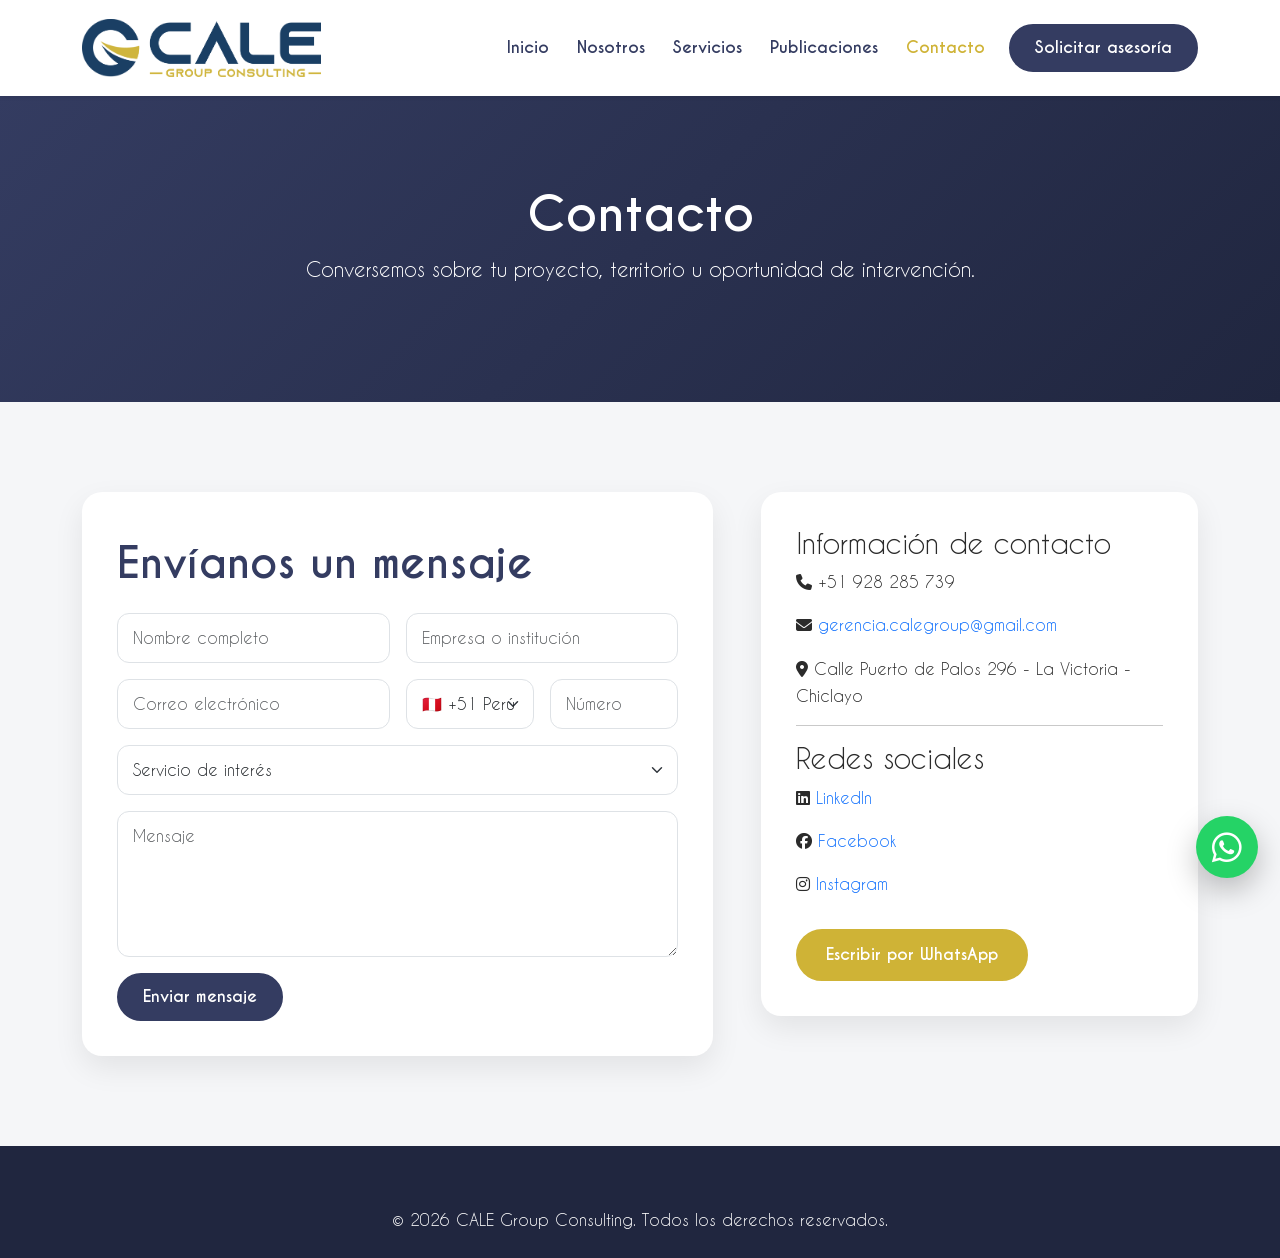
<file: pages/contacto.html>
<!DOCTYPE html>
<html lang="es">
<head>

  <link rel="canonical" href="https://www.calegroupconsulting.com/pages/contacto.html">
  
  <!-- Favicons -->
<link rel="icon" href="../favicon.ico" sizes="any">
<link rel="icon" type="image/png" sizes="48x48" href="../assets/img/logos/isotipo.png">
<link rel="apple-touch-icon" href="../assets/img/logos/isotipo.png">

  <meta charset="UTF-8" />
  <meta name="viewport" content="width=device-width, initial-scale=1.0" />
  <title>Contacto | CALE Group Consulting</title>
  <link rel="icon" href="../assets/img/logos/isotipo.png" type="image/png" />
  <link href="https://cdn.jsdelivr.net/npm/bootstrap@5.3.3/dist/css/bootstrap.min.css" rel="stylesheet">
  <link href="https://cdnjs.cloudflare.com/ajax/libs/font-awesome/6.5.1/css/all.min.css" rel="stylesheet">
  <link rel="stylesheet" href="../css/style.css" />
  <link rel="stylesheet" href="../css/responsive.css" />

  <!-- Google tag (gtag.js) -->
<script async src="https://www.googletagmanager.com/gtag/js?id=G-EJYZKER7H3"></script>
<script>
  window.dataLayer = window.dataLayer || [];
  function gtag(){dataLayer.push(arguments);}
  gtag('js', new Date());

  gtag('config', 'G-EJYZKER7H3');
</script>
</head>



<body>
<header>
  <nav class="navbar navbar-expand-lg navbar-light bg-white fixed-top shadow-sm">
    <div class="container">
      <a class="navbar-brand" href="../index.html"><img src="../assets/img/logos/logo-horizontal.png" class="logo-header" alt="CALE"></a>
      <button class="navbar-toggler" type="button" data-bs-toggle="collapse" data-bs-target="#menuPrincipal"><span class="navbar-toggler-icon"></span></button>
      <div class="collapse navbar-collapse" id="menuPrincipal">
        <ul class="navbar-nav ms-auto align-items-lg-center">
          <li class="nav-item"><a class="nav-link" href="../index.html">Inicio</a></li>
          <li class="nav-item"><a class="nav-link" href="nosotros.html">Nosotros</a></li>
          <li class="nav-item"><a class="nav-link" href="servicios.html">Servicios</a></li>
          <li class="nav-item"><a class="nav-link" href="publicaciones.html">Publicaciones</a></li>
          <li class="nav-item"><a class="nav-link active" href="contacto.html">Contacto</a></li>
          <li class="nav-item ms-lg-3"><a class="btn btn-primary-cale" href="contacto.html">Solicitar asesoría</a></li>
        </ul>
      </div>
    </div>
  </nav>
</header>

<section class="page-header">
  <div class="container">
    <h1>Contacto</h1>
    <p>Conversemos sobre tu proyecto, territorio u oportunidad de intervención.</p>
  </div>
</section>

<section class="section-padding bg-light-cale">
  <div class="container">
    <div class="row g-5">
      <div class="col-lg-7">
        <div class="contact-card">
          <h2 class="section-title">Envíanos un mensaje</h2>

          <form class="contact-form">
            <div class="row g-3">
              <div class="col-md-6">
                <input type="text" class="form-control" placeholder="Nombre completo" required>
              </div>
              <div class="col-md-6">
                <input type="text" class="form-control" placeholder="Empresa o institución">
              </div>
              <div class="col-md-6">
                <input type="email" class="form-control" placeholder="Correo electrónico" required>
              </div>
              <div class="col-md-3">
                <select class="form-select" id="codigoPais" required>
                  <option value="+51" data-length="9">🇵🇪 +51 Perú</option>
                  <option value="+57" data-length="10">🇨🇴 +57 Colombia</option>
                  <option value="+56" data-length="9">🇨🇱 +56 Chile</option>
                  <option value="+54" data-length="10">🇦🇷 +54 Argentina</option>
                  <option value="+52" data-length="10">🇲🇽 +52 México</option>
                  <option value="+1" data-length="10">🇺🇸 +1 Estados Unidos</option>
                  <option value="+34" data-length="9">🇪🇸 +34 España</option>
                </select>
              </div>

              <div class="col-md-3">
                <input 
                  type="tel" 
                  class="form-control" 
                  id="telefonoCliente"
                  placeholder="Número"
                  required>
              </div>
              <div class="col-12">
                <select class="form-select" required>
                  <option value="">Servicio de interés</option>
                  <option>Formulación de proyectos</option>
                  <option>Gestión de proyectos</option>
                  <option>Evaluación de impacto</option>
                  <option>Gestión social</option>
                  <option>Fortalecimiento de capacidades</option>
                  <option>Consultoría empresarial</option>
                </select>
              </div>
              <div class="col-12">
                <textarea class="form-control" rows="5" placeholder="Mensaje" required></textarea>
              </div>
              <div class="col-12">
                <button type="submit" class="btn btn-primary-cale">Enviar mensaje</button>
              </div>
            </div>
          </form>
        </div>
      </div>

      <div class="col-lg-5">
        <div class="contact-card">
          <h3>Información de contacto</h3>
          <p><i class="fa-solid fa-phone"></i> +51 928 285 739</p>
          <p>
          <i class="fa-solid fa-envelope"></i>
          <a href="mailto:gerencia.calegroup@gmail.com" class="contact-link">
            gerencia.calegroup@gmail.com
          </a>
        </p>

        <p>
          <i class="fa-solid fa-location-dot"></i>
          Calle Puerto de Palos 296 - La Victoria - Chiclayo
        </p>

        <hr>

        <h3>Redes sociales</h3>

        <p>
          <i class="fa-brands fa-linkedin"></i>
          <a href="https://www.linkedin.com/in/cale-group-consulting-487327414"
            target="_blank"
            class="contact-link">
            LinkedIn
          </a>
        </p>

        <p>
          <i class="fa-brands fa-facebook"></i>
          <a href="#"
            target="_blank"
            class="contact-link">
            Facebook
          </a>
        </p>

        <p>
          <i class="fa-brands fa-instagram"></i>
          <a href="#"
            target="_blank"
            class="contact-link">
            Instagram
          </a>
        </p>

          <a href="https://wa.me/51928285739?text=Hola,%20deseo%20obtener%20información%20sobre%20los%20servicios%20de%20CALE%20Group%20Consulting." target="_blank" class="btn btn-gold-cale mt-3">
            Escribir por WhatsApp
          </a>
        </div>
      </div>
    </div>
  </div>
</section>

<footer class="footer-cale">
  <div class="container">
    <p class="copyright">© 2026 CALE Group Consulting. Todos los derechos reservados.</p>
  </div>
</footer>

<a href="https://wa.me/51928285739?text=Hola,%20deseo%20obtener%20información%20sobre%20los%20servicios%20de%20CALE%20Group%20Consulting." target="_blank" class="whatsapp-btn"><i class="fa-brands fa-whatsapp"></i></a>
<script src="https://cdn.jsdelivr.net/npm/bootstrap@5.3.3/dist/js/bootstrap.bundle.min.js"></script>
<script src="../js/main.js"></script>
</body>
</html>
</file>
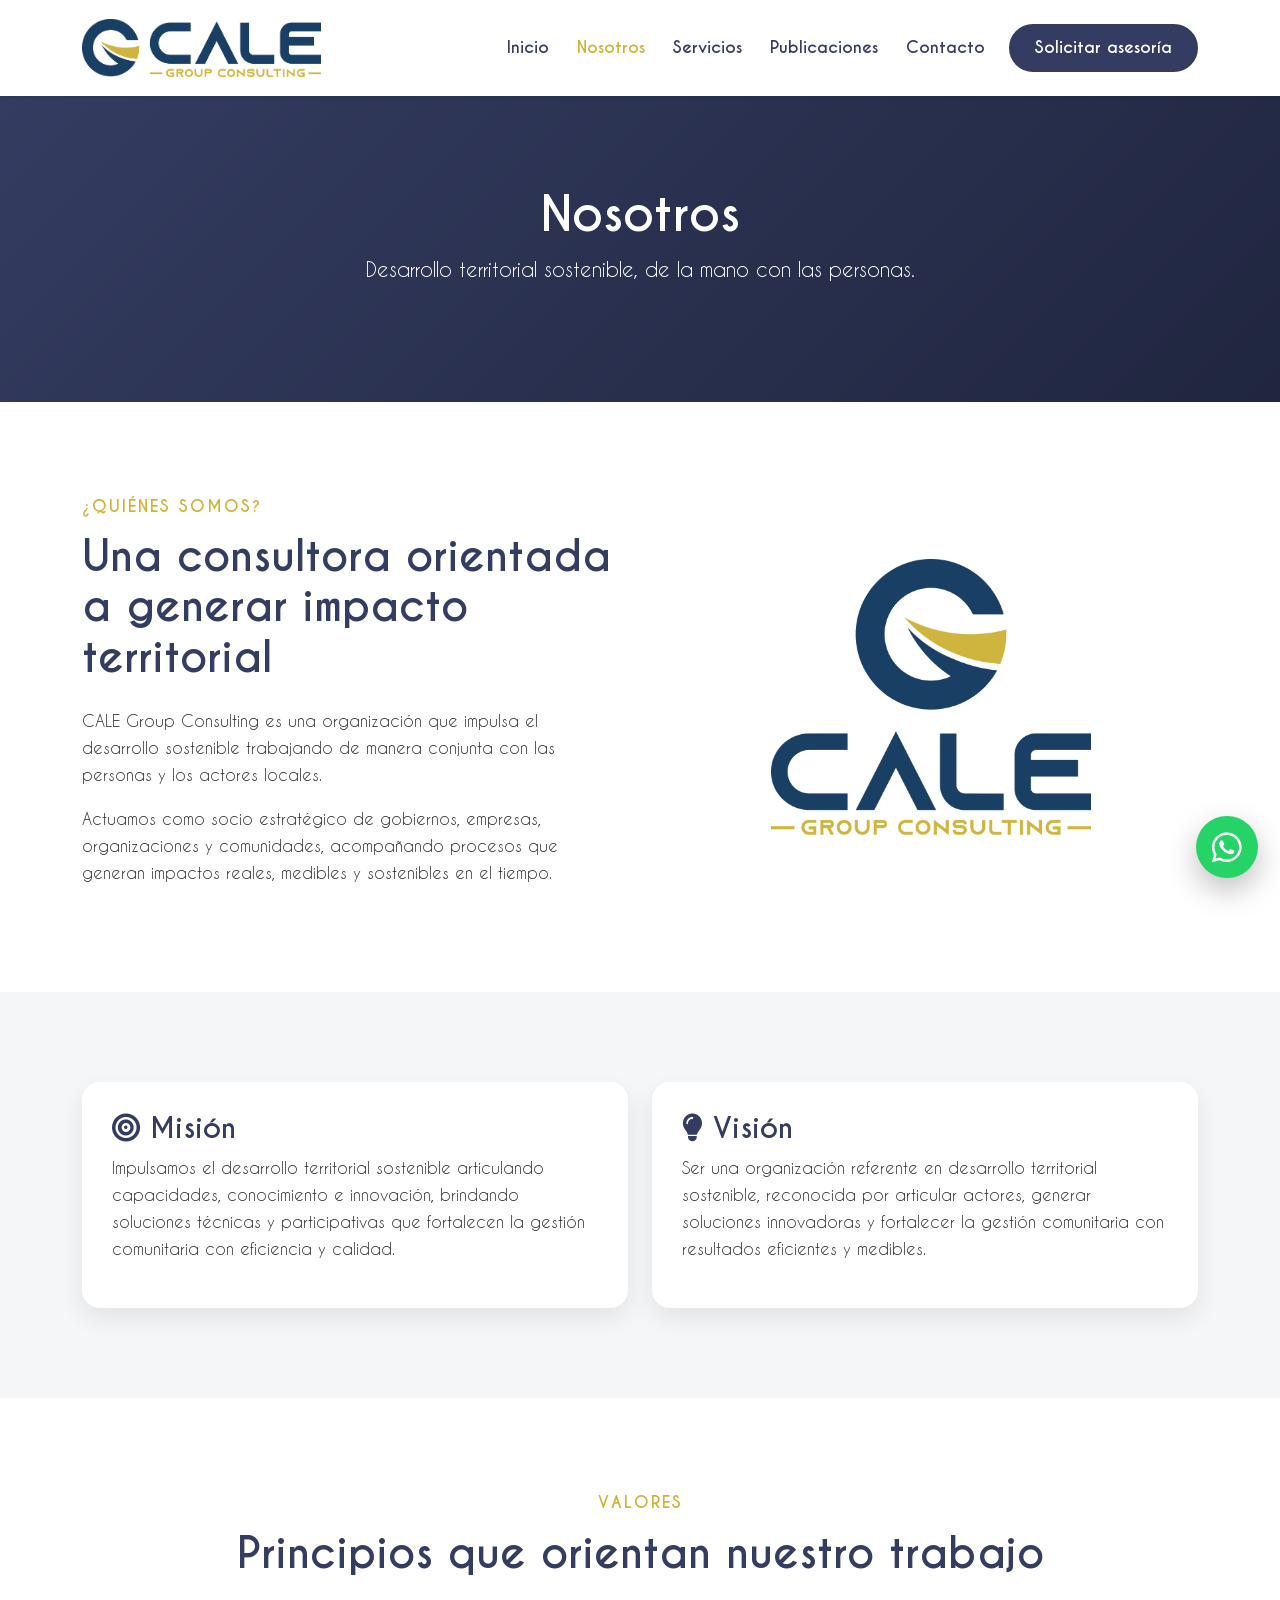
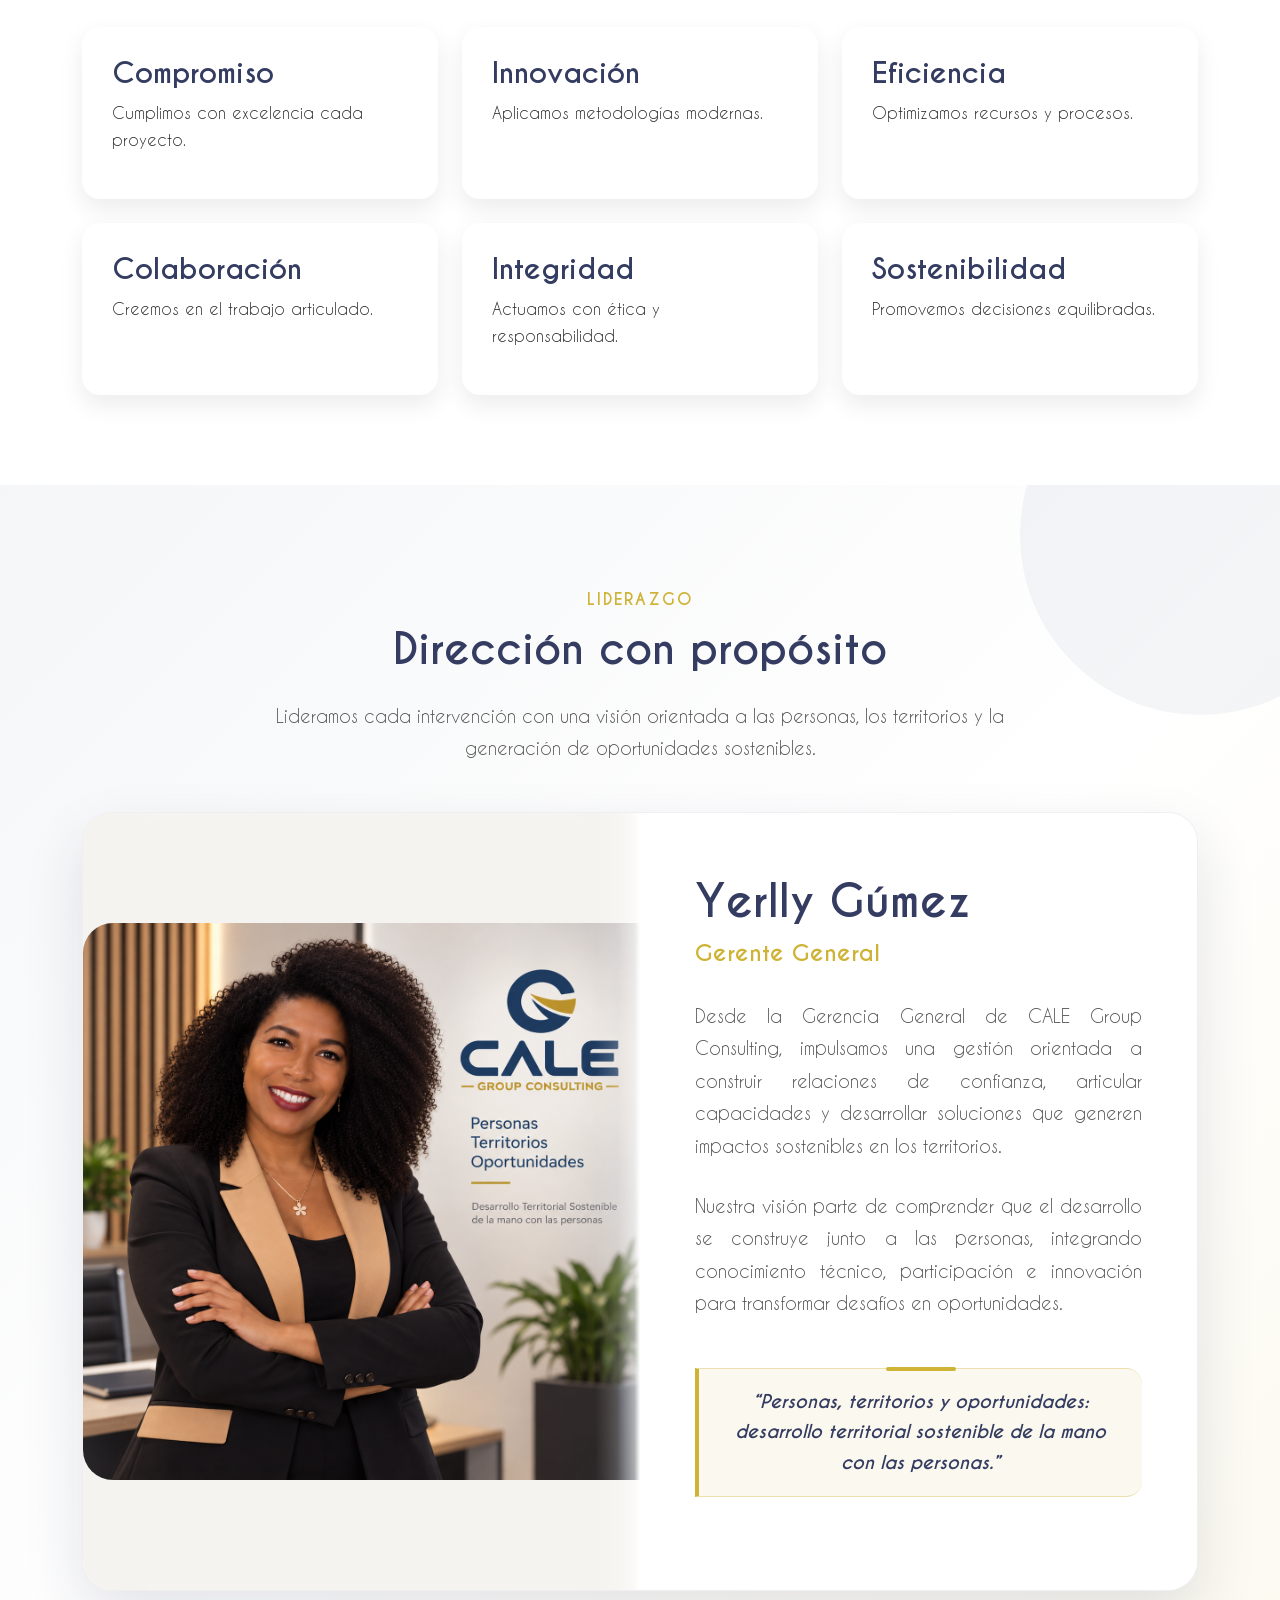
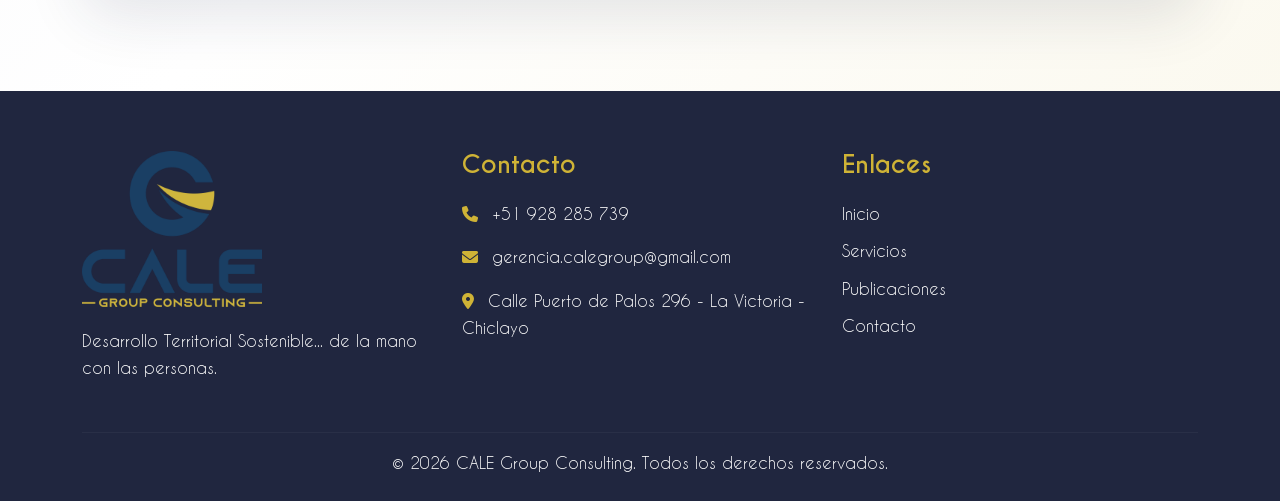
<file: pages/nosotros.html>
<!DOCTYPE html>
<html lang="es">
<head>
  <link rel="canonical" href="https://www.calegroupconsulting.com/pages/nosotros.html">

  <!-- Favicons -->
  <link rel="icon" href="../favicon.ico" sizes="any">
  <link rel="icon" type="image/png" sizes="48x48" href="../assets/img/logos/isotipo.png">
  <link rel="apple-touch-icon" href="../assets/img/logos/isotipo.png">

  <meta charset="UTF-8" />
  <meta name="viewport" content="width=device-width, initial-scale=1.0" />

  <title>Nosotros | CALE Group Consulting</title>

  <meta
    name="description"
    content="Conoce la misión, visión, valores y liderazgo de CALE Group Consulting."
  />

  <link
    href="https://cdn.jsdelivr.net/npm/bootstrap@5.3.3/dist/css/bootstrap.min.css"
    rel="stylesheet"
  >

  <link
    href="https://cdnjs.cloudflare.com/ajax/libs/font-awesome/6.5.1/css/all.min.css"
    rel="stylesheet"
  >

  <link rel="stylesheet" href="../css/style.css" />
  <link rel="stylesheet" href="../css/responsive.css" />

  <!-- Google tag (gtag.js) -->
  <script async src="https://www.googletagmanager.com/gtag/js?id=G-EJYZKER7H3"></script>

  <script>
    window.dataLayer = window.dataLayer || [];

    function gtag(){
      dataLayer.push(arguments);
    }

    gtag('js', new Date());

    gtag('config', 'G-EJYZKER7H3');
  </script>

  <!-- ESTILOS EXCLUSIVOS SECCIÓN GERENCIA -->
  <style>
    .leadership-section {
      padding: 100px 0;
      background:
        linear-gradient(
          135deg,
          rgba(245, 246, 248, 1) 0%,
          rgba(255, 255, 255, 1) 55%,
          rgba(207, 179, 54, 0.08) 100%
        );
      position: relative;
      overflow: hidden;
    }

    .leadership-section::before {
      content: "";
      position: absolute;
      width: 360px;
      height: 360px;
      border-radius: 50%;
      background: rgba(52, 60, 97, 0.05);
      top: -130px;
      right: -100px;
    }

    .leadership-wrapper {
      position: relative;
      background: #ffffff;
      border-radius: 30px;
      overflow: hidden;
      box-shadow: 0 25px 60px rgba(30, 38, 70, 0.12);
      border: 1px solid rgba(52, 60, 97, 0.08);
    }

    /*
      IMPORTANTE:
      La imagen de Yerlly incluye fotografía + logotipo + texto
      corporativo ("Personas, Territorios, Oportunidades"), por lo
      que NO debe recortarse con "cover". Se usa "contain" para que
      siempre se vea completa, centrada y sin cortes en ningún
      tamaño de pantalla.
    */
    .leadership-image {
      width: 100%;
      height: 100%;
      min-height: 100%;
      position: relative;
      display: flex;
      align-items: center;
      justify-content: center;
      background: #f5f3ef;
      overflow: hidden;
    }

    .leadership-image img {
      width: 100%;
      height: auto;
      max-height: 100%;
      object-fit: contain;
      object-position: center;
      display: block;
      transition: transform 0.5s ease;
    }

    .leadership-wrapper:hover .leadership-image img {
      transform: scale(1.015);
    }

    /* Se elimina el degradado oscuro sobre la imagen para no
       tapar el logotipo ni el texto que ya trae la foto. */

    .leadership-content {
      padding: 65px 55px;
      height: 100%;
      display: flex;
      flex-direction: column;
      justify-content: center;
    }

    .leadership-label {
      display: inline-flex;
      align-items: center;
      gap: 10px;
      color: var(--oro);
      font-weight: 700;
      text-transform: uppercase;
      letter-spacing: 2px;
      font-size: 14px;
      margin-bottom: 16px;
    }

    .leadership-label::before {
      content: "";
      width: 42px;
      height: 3px;
      background: var(--oro);
      border-radius: 5px;
    }

    .leadership-name {
      color: var(--azul);
      font-size: 44px;
      font-weight: 700;
      margin-bottom: 8px;
      line-height: 1.1;
    }

    .leadership-role {
      color: var(--oro);
      font-size: 22px;
      font-weight: 700;
      margin-bottom: 28px;
    }

    .leadership-text {
      color: var(--gris-texto);
      font-size: 18px;
      line-height: 1.8;
      margin-bottom: 28px;
    }

    .leadership-quote {
      border-left: 4px solid var(--oro);
      padding: 18px 22px;
      background: rgba(207, 179, 54, 0.08);
      border-radius: 0 16px 16px 0;
      color: var(--azul);
      font-size: 18px;
      font-style: italic;
      font-weight: 700;
      margin-bottom: 28px;
    }

    .leadership-signature {
      display: flex;
      align-items: center;
      gap: 16px;
      margin-top: 10px;
    }

    .leadership-signature img {
      width: 58px;
      height: 58px;
      object-fit: contain;
    }

    .leadership-signature-text strong {
      display: block;
      color: var(--azul);
      font-size: 16px;
    }

    .leadership-signature-text span {
      color: var(--gris-texto);
      font-size: 14px;
    }

    @media (max-width: 991px) {
      .leadership-image {
        min-height: auto;
      }

      .leadership-image img {
        width: 100%;
        height: auto;
        max-height: none;
      }

      .leadership-content {
        padding: 45px 35px;
      }

      .leadership-name {
        font-size: 36px;
      }
    }

    @media (max-width: 576px) {
      .leadership-section {
        padding: 70px 0;
      }

      .leadership-content {
        padding: 35px 25px;
      }

      .leadership-name {
        font-size: 30px;
      }

      .leadership-role {
        font-size: 19px;
      }

      .leadership-text,
      .leadership-quote {
        font-size: 16px;
      }
    }
  </style>
</head>

<body>

<header>
  <nav class="navbar navbar-expand-lg navbar-light bg-white fixed-top shadow-sm">
    <div class="container">

      <a class="navbar-brand" href="../index.html">
        <img
          src="../assets/img/logos/logo-horizontal.png"
          class="logo-header"
          alt="CALE Group Consulting"
        >
      </a>

      <button
        class="navbar-toggler"
        type="button"
        data-bs-toggle="collapse"
        data-bs-target="#menuPrincipal"
      >
        <span class="navbar-toggler-icon"></span>
      </button>

      <div class="collapse navbar-collapse" id="menuPrincipal">
        <ul class="navbar-nav ms-auto align-items-lg-center">

          <li class="nav-item">
            <a class="nav-link" href="../index.html">Inicio</a>
          </li>

          <li class="nav-item">
            <a class="nav-link active" href="nosotros.html">Nosotros</a>
          </li>

          <li class="nav-item">
            <a class="nav-link" href="servicios.html">Servicios</a>
          </li>

          <li class="nav-item">
            <a class="nav-link" href="publicaciones.html">Publicaciones</a>
          </li>

          <li class="nav-item">
            <a class="nav-link" href="contacto.html">Contacto</a>
          </li>

          <li class="nav-item ms-lg-3">
            <a class="btn btn-primary-cale" href="contacto.html">
              Solicitar asesoría
            </a>
          </li>

        </ul>
      </div>

    </div>
  </nav>
</header>

<!-- CABECERA -->
<section class="page-header">
  <div class="container">

    <h1>Nosotros</h1>

    <p>
      Desarrollo territorial sostenible, de la mano con las personas.
    </p>

  </div>
</section>

<!-- QUIÉNES SOMOS -->
<section class="section-padding">
  <div class="container">

    <div class="row align-items-center g-5">

      <div class="col-lg-6">

        <span class="section-label">
          ¿Quiénes somos?
        </span>

        <h2 class="section-title">
          Una consultora orientada a generar impacto territorial
        </h2>

        <p>
          CALE Group Consulting es una organización que impulsa el desarrollo
          sostenible trabajando de manera conjunta con las personas y los
          actores locales.
        </p>

        <p>
          Actuamos como socio estratégico de gobiernos, empresas,
          organizaciones y comunidades, acompañando procesos que generan
          impactos reales, medibles y sostenibles en el tiempo.
        </p>

      </div>

      <div class="col-lg-6 text-center">

        <img
          src="../assets/img/logos/logo-vertical.png"
          alt="CALE Group Consulting"
          style="max-width:320px;"
        >

      </div>

    </div>

  </div>
</section>

<!-- MISIÓN Y VISIÓN -->
<section class="section-padding bg-light-cale">
  <div class="container">

    <div class="row g-4">

      <div class="col-md-6">
        <div class="value-card">

          <h3>
            <i class="fa-solid fa-bullseye"></i>
            Misión
          </h3>

          <p>
            Impulsamos el desarrollo territorial sostenible articulando
            capacidades, conocimiento e innovación, brindando soluciones
            técnicas y participativas que fortalecen la gestión comunitaria
            con eficiencia y calidad.
          </p>

        </div>
      </div>

      <div class="col-md-6">
        <div class="value-card">

          <h3>
            <i class="fa-solid fa-lightbulb"></i>
            Visión
          </h3>

          <p>
            Ser una organización referente en desarrollo territorial
            sostenible, reconocida por articular actores, generar soluciones
            innovadoras y fortalecer la gestión comunitaria con resultados
            eficientes y medibles.
          </p>

        </div>
      </div>

    </div>

  </div>
</section>

<!-- VALORES -->
<section class="section-padding">
  <div class="container">

    <div class="text-center mb-5">

      <span class="section-label">
        Valores
      </span>

      <h2 class="section-title">
        Principios que orientan nuestro trabajo
      </h2>

    </div>

    <div class="row g-4">

      <div class="col-md-4">
        <div class="value-card">
          <h3>Compromiso</h3>
          <p>Cumplimos con excelencia cada proyecto.</p>
        </div>
      </div>

      <div class="col-md-4">
        <div class="value-card">
          <h3>Innovación</h3>
          <p>Aplicamos metodologías modernas.</p>
        </div>
      </div>

      <div class="col-md-4">
        <div class="value-card">
          <h3>Eficiencia</h3>
          <p>Optimizamos recursos y procesos.</p>
        </div>
      </div>

      <div class="col-md-4">
        <div class="value-card">
          <h3>Colaboración</h3>
          <p>Creemos en el trabajo articulado.</p>
        </div>
      </div>

      <div class="col-md-4">
        <div class="value-card">
          <h3>Integridad</h3>
          <p>Actuamos con ética y responsabilidad.</p>
        </div>
      </div>

      <div class="col-md-4">
        <div class="value-card">
          <h3>Sostenibilidad</h3>
          <p>Promovemos decisiones equilibradas.</p>
        </div>
      </div>

    </div>

  </div>
</section>

<!-- GERENCIA GENERAL -->
<section class="leadership-section">
  <div class="container">

    <div class="text-center mb-5">
      <span class="section-label">Liderazgo</span>

      <h2 class="section-title">
        Dirección con propósito
      </h2>

      <p class="leadership-intro">
        Lideramos cada intervención con una visión orientada a las personas,
        los territorios y la generación de oportunidades sostenibles.
      </p>
    </div>

    <div class="leadership-wrapper">

      <div class="row g-0 align-items-stretch">

        <!-- IMAGEN GERENTE GENERAL -->
        <div class="col-lg-6">

          <div class="leadership-image">

            <img
              src="../assets/img/equipo/yerlly.png"
              alt="Yerlly Gúmez - Gerente General de CALE Group Consulting"
            >

          </div>

        </div>

        <!-- INFORMACIÓN GERENTE GENERAL -->
        <div class="col-lg-6">

          <div class="leadership-content">

            <h2 class="leadership-name">
              Yerlly Gúmez
            </h2>

            <div class="leadership-role">
              Gerente General
            </div>

            <p class="leadership-text">
              Desde la Gerencia General de CALE Group Consulting, impulsamos
              una gestión orientada a construir relaciones de confianza,
              articular capacidades y desarrollar soluciones que generen
              impactos sostenibles en los territorios.
            </p>

            <p class="leadership-text">
              Nuestra visión parte de comprender que el desarrollo se construye
              junto a las personas, integrando conocimiento técnico,
              participación e innovación para transformar desafíos en
              oportunidades.
            </p>

            <div class="leadership-quote">
              “Personas, territorios y oportunidades:<br>
              desarrollo territorial sostenible de la mano con las personas.”
            </div>

            </div>

          </div>

        </div>

      </div>

    </div>

  </div>
</section>

<!-- FOOTER -->
<footer class="footer-cale">

  <div class="container">

    <div class="row g-4">

      <div class="col-lg-4">

        <img
          src="../assets/img/logos/logo-vertical.png"
          class="footer-logo"
          alt="CALE Group Consulting"
        >

        <p>
          Desarrollo Territorial Sostenible... de la mano con las personas.
        </p>

      </div>

      <div class="col-lg-4">

        <h4>Contacto</h4>

        <p>
          <i class="fa-solid fa-phone"></i>
          +51 928 285 739
        </p>

        <p>
          <i class="fa-solid fa-envelope"></i>
          gerencia.calegroup@gmail.com
        </p>

        <p>
          <i class="fa-solid fa-location-dot"></i>
          Calle Puerto de Palos 296 - La Victoria - Chiclayo
        </p>

      </div>

      <div class="col-lg-4">

        <h4>Enlaces</h4>

        <a href="../index.html">
          Inicio
        </a>

        <a href="servicios.html">
          Servicios
        </a>

        <a href="publicaciones.html">
          Publicaciones
        </a>

        <a href="contacto.html">
          Contacto
        </a>

      </div>

    </div>

    <hr>

    <p class="copyright">
      © 2026 CALE Group Consulting. Todos los derechos reservados.
    </p>

  </div>

</footer>

<!-- WHATSAPP -->
<a
  href="https://wa.me/51928285739?text=Hola,%20deseo%20obtener%20información%20sobre%20los%20servicios%20de%20CALE%20Group%20Consulting."
  target="_blank"
  class="whatsapp-btn"
  aria-label="Contactar por WhatsApp"
>

  <i class="fa-brands fa-whatsapp"></i>

</a>

<script src="https://cdn.jsdelivr.net/npm/bootstrap@5.3.3/dist/js/bootstrap.bundle.min.js"></script>
<script src="../js/main.js"></script>

</body>
</html>
</file>
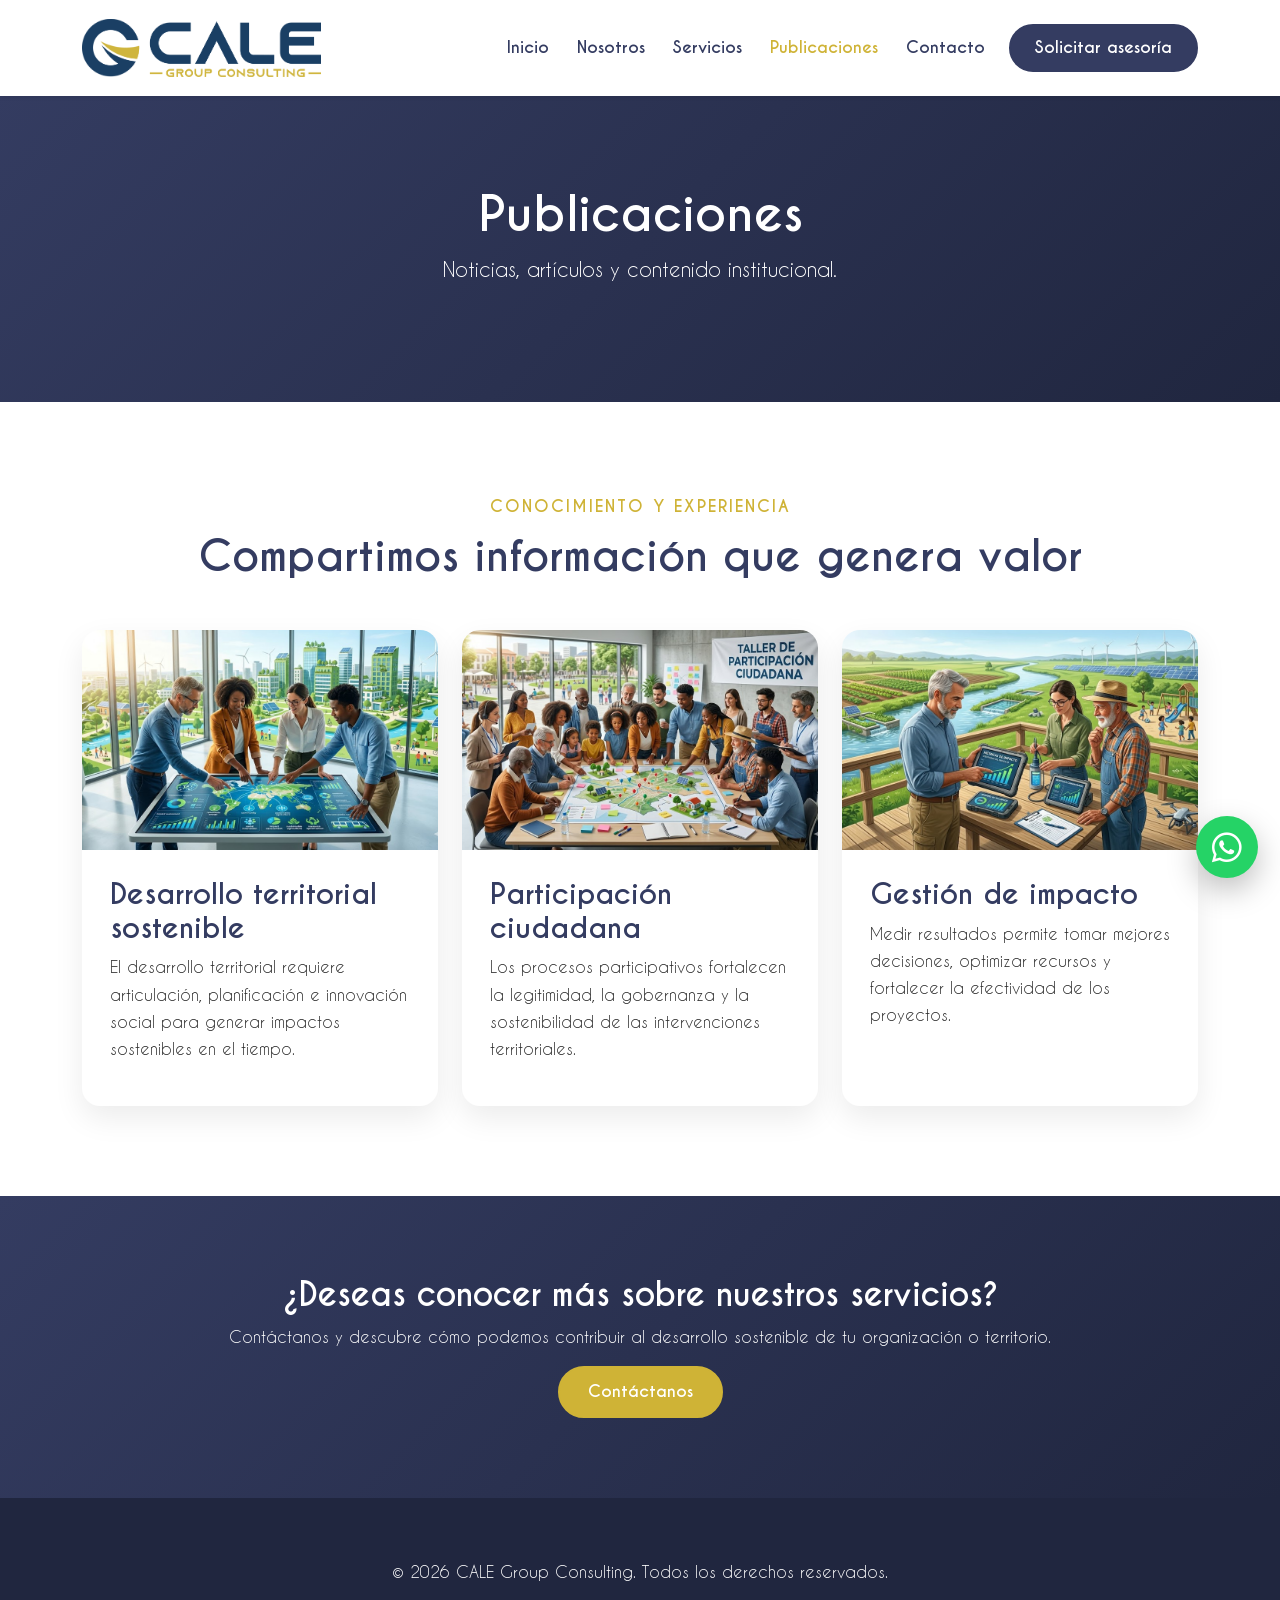
<file: pages/publicaciones.html>
<!DOCTYPE html>
<html lang="es">
<head>
  <link rel="canonical" href="https://www.calegroupconsulting.com/pages/publicaciones.html">


  <!-- Favicons -->
  <link rel="icon" href="../favicon.ico" sizes="any">
  <link rel="icon" type="image/png" sizes="48x48" href="../assets/img/logos/isotipo.png">
  <link rel="apple-touch-icon" href="../assets/img/logos/isotipo.png">

  <meta charset="UTF-8" />
  <meta name="viewport" content="width=device-width, initial-scale=1.0" />

  <title>Publicaciones | CALE Group Consulting</title>

  <meta name="description" content="Noticias, artículos y contenido institucional de CALE Group Consulting." />

  <link rel="icon" href="../assets/img/logos/isotipo.png" type="image/png" />

  <link href="https://cdn.jsdelivr.net/npm/bootstrap@5.3.3/dist/css/bootstrap.min.css" rel="stylesheet">
  <link href="https://cdnjs.cloudflare.com/ajax/libs/font-awesome/6.5.1/css/all.min.css" rel="stylesheet">

  <link rel="stylesheet" href="../css/style.css" />
  <link rel="stylesheet" href="../css/responsive.css" />

  <!-- Google tag (gtag.js) -->
<script async src="https://www.googletagmanager.com/gtag/js?id=G-EJYZKER7H3"></script>
<script>
  window.dataLayer = window.dataLayer || [];
  function gtag(){dataLayer.push(arguments);}
  gtag('js', new Date());

  gtag('config', 'G-EJYZKER7H3');
</script>
</head>



<body>

<header>
  <nav class="navbar navbar-expand-lg navbar-light bg-white fixed-top shadow-sm">
    <div class="container">

      <a class="navbar-brand" href="../index.html">
        <img src="../assets/img/logos/logo-horizontal.png"
             class="logo-header"
             alt="CALE Group Consulting">
      </a>

      <button class="navbar-toggler"
              type="button"
              data-bs-toggle="collapse"
              data-bs-target="#menuPrincipal">
        <span class="navbar-toggler-icon"></span>
      </button>

      <div class="collapse navbar-collapse" id="menuPrincipal">

        <ul class="navbar-nav ms-auto align-items-lg-center">

          <li class="nav-item">
            <a class="nav-link" href="../index.html">Inicio</a>
          </li>

          <li class="nav-item">
            <a class="nav-link" href="nosotros.html">Nosotros</a>
          </li>

          <li class="nav-item">
            <a class="nav-link" href="servicios.html">Servicios</a>
          </li>

          <li class="nav-item">
            <a class="nav-link active" href="publicaciones.html">Publicaciones</a>
          </li>

          <li class="nav-item">
            <a class="nav-link" href="contacto.html">Contacto</a>
          </li>

          <li class="nav-item ms-lg-3">
            <a class="btn btn-primary-cale" href="contacto.html">
              Solicitar asesoría
            </a>
          </li>

        </ul>

      </div>
    </div>
  </nav>
</header>

<section class="page-header">
  <div class="container">
    <h1>Publicaciones</h1>
    <p>Noticias, artículos y contenido institucional.</p>
  </div>
</section>

<section class="section-padding">
  <div class="container">

    <div class="text-center mb-5">
      <span class="section-label">Conocimiento y experiencia</span>
      <h2 class="section-title">Compartimos información que genera valor</h2>
    </div>

    <div class="row g-4">

      <!-- PUBLICACIÓN 1 -->
      <div class="col-md-4">
        <article class="post-card">

          <div class="post-img">
            <img
              src="../assets/img/publicaciones/desarrollo-territorial.jpg"
              alt="Desarrollo territorial sostenible">
          </div>

          <div class="post-body">
            <h3>Desarrollo territorial sostenible</h3>

            <p>
              El desarrollo territorial requiere articulación,
              planificación e innovación social para generar
              impactos sostenibles en el tiempo.
            </p>
          </div>

        </article>
      </div>

      <!-- PUBLICACIÓN 2 -->
      <div class="col-md-4">
        <article class="post-card">

          <div class="post-img">
            <img
              src="../assets/img/publicaciones/participacion-ciudadana.jpg"
              alt="Participación ciudadana">
          </div>

          <div class="post-body">
            <h3>Participación ciudadana</h3>

            <p>
              Los procesos participativos fortalecen la legitimidad,
              la gobernanza y la sostenibilidad de las intervenciones
              territoriales.
            </p>
          </div>

        </article>
      </div>

      <!-- PUBLICACIÓN 3 -->
      <div class="col-md-4">
        <article class="post-card">

          <div class="post-img">
            <img
              src="../assets/img/publicaciones/gestion-impacto.jpg"
              alt="Gestión de impacto">
          </div>

          <div class="post-body">
            <h3>Gestión de impacto</h3>

            <p>
              Medir resultados permite tomar mejores decisiones,
              optimizar recursos y fortalecer la efectividad de
              los proyectos.
            </p>
          </div>

        </article>
      </div>

    </div>

  </div>
</section>

<section class="cta-section">
  <div class="container text-center">
    <h2>¿Deseas conocer más sobre nuestros servicios?</h2>

    <p>
      Contáctanos y descubre cómo podemos contribuir al desarrollo
      sostenible de tu organización o territorio.
    </p>

    <a href="contacto.html" class="btn btn-gold-cale">
      Contáctanos
    </a>
  </div>
</section>

<footer class="footer-cale">
  <div class="container">
    <p class="copyright">
      © 2026 CALE Group Consulting. Todos los derechos reservados.
    </p>
  </div>
</footer>

<a href="https://wa.me/51928285739?text=Hola,%20deseo%20obtener%20información%20sobre%20los%20servicios%20de%20CALE%20Group%20Consulting."
   target="_blank"
   class="whatsapp-btn">

  <i class="fa-brands fa-whatsapp"></i>

</a>

<script src="https://cdn.jsdelivr.net/npm/bootstrap@5.3.3/dist/js/bootstrap.bundle.min.js"></script>
<script src="../js/main.js"></script>

</body>
</html>
</file>
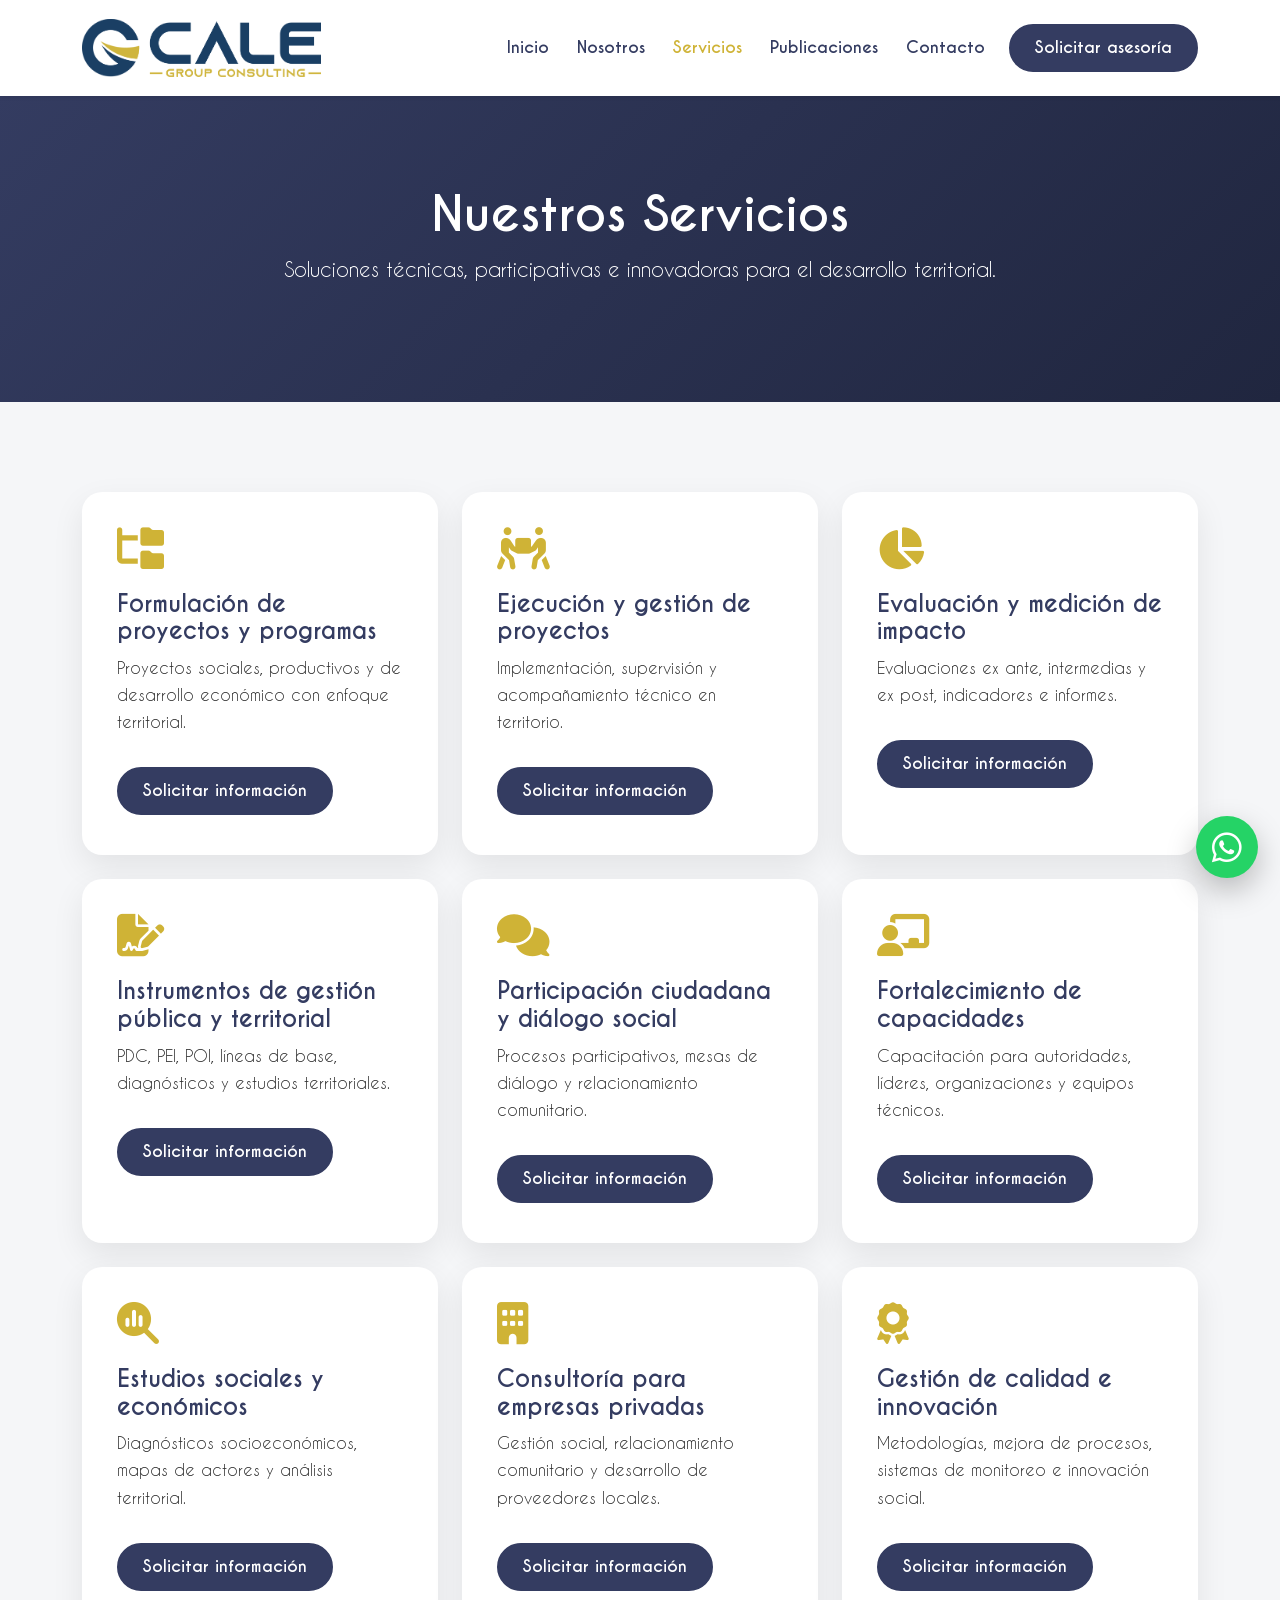
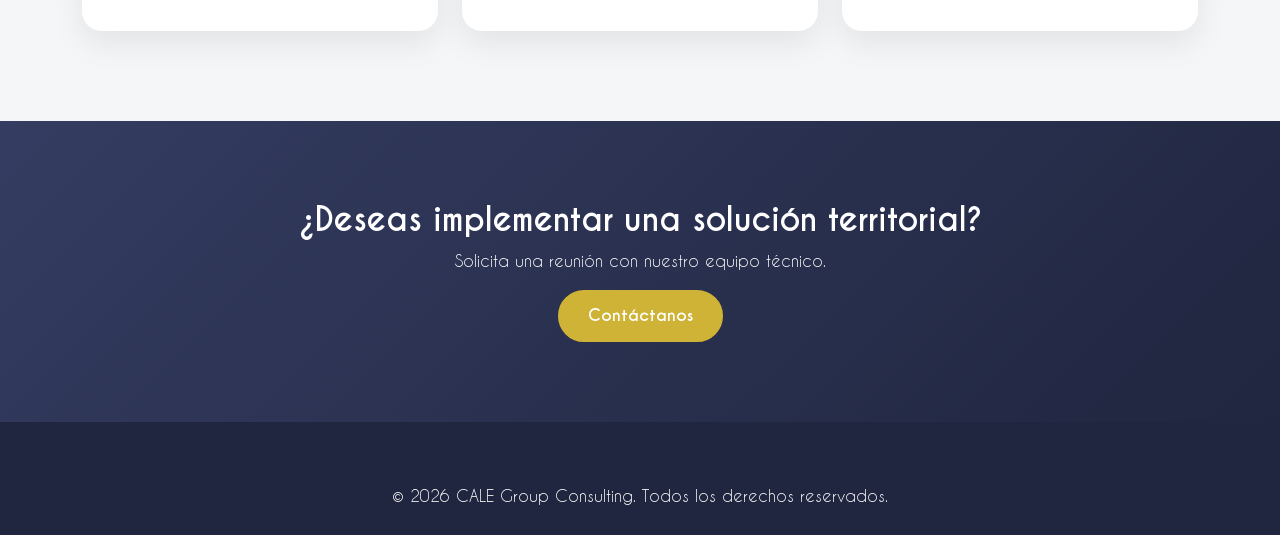
<file: pages/servicios.html>
<!DOCTYPE html>
<html lang="es">
<head>

  <link rel="canonical" href="https://www.calegroupconsulting.com/pages/servicios.html">
  
  <!-- Favicons -->
    <link rel="icon" href="../favicon.ico" sizes="any">
    <link rel="icon" type="image/png" sizes="48x48" href="../assets/img/logos/isotipo.png">
    <link rel="apple-touch-icon" href="../assets/img/logos/isotipo.png">


  <meta charset="UTF-8" />
  <meta name="viewport" content="width=device-width, initial-scale=1.0" />

  <title>Servicios | CALE Group Consulting</title>

  <meta name="description" content="Servicios de CALE Group Consulting en desarrollo territorial sostenible, gestión social y evaluación de impacto." />

  <link rel="icon" href="../assets/img/logos/isotipo.png" type="image/png" />

  <link href="https://cdn.jsdelivr.net/npm/bootstrap@5.3.3/dist/css/bootstrap.min.css" rel="stylesheet">
  <link href="https://cdnjs.cloudflare.com/ajax/libs/font-awesome/6.5.1/css/all.min.css" rel="stylesheet">

  <link rel="stylesheet" href="../css/style.css" />
  <link rel="stylesheet" href="../css/responsive.css" />

  <!-- Google tag (gtag.js) -->
<script async src="https://www.googletagmanager.com/gtag/js?id=G-EJYZKER7H3"></script>
<script>
  window.dataLayer = window.dataLayer || [];
  function gtag(){dataLayer.push(arguments);}
  gtag('js', new Date());

  gtag('config', 'G-EJYZKER7H3');
</script>
</head>



<body>

<header>
  <nav class="navbar navbar-expand-lg navbar-light bg-white fixed-top shadow-sm">
    <div class="container">

      <a class="navbar-brand" href="../index.html">
        <img src="../assets/img/logos/logo-horizontal.png" class="logo-header" alt="CALE Group Consulting">
      </a>

      <button class="navbar-toggler" type="button" data-bs-toggle="collapse" data-bs-target="#menuPrincipal">
        <span class="navbar-toggler-icon"></span>
      </button>

      <div class="collapse navbar-collapse" id="menuPrincipal">
        <ul class="navbar-nav ms-auto align-items-lg-center">
          <li class="nav-item">
            <a class="nav-link" href="../index.html">Inicio</a>
          </li>

          <li class="nav-item">
            <a class="nav-link" href="nosotros.html">Nosotros</a>
          </li>

          <li class="nav-item">
            <a class="nav-link active" href="servicios.html">Servicios</a>
          </li>

          <li class="nav-item">
            <a class="nav-link" href="publicaciones.html">Publicaciones</a>
          </li>

          <li class="nav-item">
            <a class="nav-link" href="contacto.html">Contacto</a>
          </li>

          <li class="nav-item ms-lg-3">
            <a class="btn btn-primary-cale" href="contacto.html">Solicitar asesoría</a>
          </li>
        </ul>
      </div>

    </div>
  </nav>
</header>

<section class="page-header">
  <div class="container">
    <h1>Nuestros Servicios</h1>
    <p>Soluciones técnicas, participativas e innovadoras para el desarrollo territorial.</p>
  </div>
</section>

<section class="section-padding bg-light-cale">
  <div class="container">

    <div class="row g-4">

      <div class="col-md-6 col-lg-4">
        <div class="service-card">
          <i class="fa-solid fa-folder-tree"></i>
          <h3>Formulación de proyectos y programas</h3>
          <p>Proyectos sociales, productivos y de desarrollo económico con enfoque territorial.</p>

          <a href="#" class="btn btn-primary-cale mt-3 btn-servicio"
             data-servicio="Formulación de proyectos y programas">
            Solicitar información
          </a>
        </div>
      </div>

      <div class="col-md-6 col-lg-4">
        <div class="service-card">
          <i class="fa-solid fa-people-carry-box"></i>
          <h3>Ejecución y gestión de proyectos</h3>
          <p>Implementación, supervisión y acompañamiento técnico en territorio.</p>

          <a href="#" class="btn btn-primary-cale mt-3 btn-servicio"
             data-servicio="Ejecución y gestión de proyectos">
            Solicitar información
          </a>
        </div>
      </div>

      <div class="col-md-6 col-lg-4">
        <div class="service-card">
          <i class="fa-solid fa-chart-pie"></i>
          <h3>Evaluación y medición de impacto</h3>
          <p>Evaluaciones ex ante, intermedias y ex post, indicadores e informes.</p>

          <a href="#" class="btn btn-primary-cale mt-3 btn-servicio"
             data-servicio="Evaluación y medición de impacto">
            Solicitar información
          </a>
        </div>
      </div>

      <div class="col-md-6 col-lg-4">
        <div class="service-card">
          <i class="fa-solid fa-file-signature"></i>
          <h3>Instrumentos de gestión pública y territorial</h3>
          <p>PDC, PEI, POI, líneas de base, diagnósticos y estudios territoriales.</p>

          <a href="#" class="btn btn-primary-cale mt-3 btn-servicio"
             data-servicio="Instrumentos de gestión pública y territorial">
            Solicitar información
          </a>
        </div>
      </div>

      <div class="col-md-6 col-lg-4">
        <div class="service-card">
          <i class="fa-solid fa-comments"></i>
          <h3>Participación ciudadana y diálogo social</h3>
          <p>Procesos participativos, mesas de diálogo y relacionamiento comunitario.</p>

          <a href="#" class="btn btn-primary-cale mt-3 btn-servicio"
             data-servicio="Participación ciudadana y diálogo social">
            Solicitar información
          </a>
        </div>
      </div>

      <div class="col-md-6 col-lg-4">
        <div class="service-card">
          <i class="fa-solid fa-chalkboard-user"></i>
          <h3>Fortalecimiento de capacidades</h3>
          <p>Capacitación para autoridades, líderes, organizaciones y equipos técnicos.</p>

          <a href="#" class="btn btn-primary-cale mt-3 btn-servicio"
             data-servicio="Fortalecimiento de capacidades">
            Solicitar información
          </a>
        </div>
      </div>

      <div class="col-md-6 col-lg-4">
        <div class="service-card">
          <i class="fa-solid fa-magnifying-glass-chart"></i>
          <h3>Estudios sociales y económicos</h3>
          <p>Diagnósticos socioeconómicos, mapas de actores y análisis territorial.</p>

          <a href="#" class="btn btn-primary-cale mt-3 btn-servicio"
             data-servicio="Estudios sociales y económicos">
            Solicitar información
          </a>
        </div>
      </div>

      <div class="col-md-6 col-lg-4">
        <div class="service-card">
          <i class="fa-solid fa-building"></i>
          <h3>Consultoría para empresas privadas</h3>
          <p>Gestión social, relacionamiento comunitario y desarrollo de proveedores locales.</p>

          <a href="#" class="btn btn-primary-cale mt-3 btn-servicio"
             data-servicio="Consultoría para empresas privadas">
            Solicitar información
          </a>
        </div>
      </div>

      <div class="col-md-6 col-lg-4">
        <div class="service-card">
          <i class="fa-solid fa-award"></i>
          <h3>Gestión de calidad e innovación</h3>
          <p>Metodologías, mejora de procesos, sistemas de monitoreo e innovación social.</p>

          <a href="#" class="btn btn-primary-cale mt-3 btn-servicio"
             data-servicio="Gestión de calidad e innovación">
            Solicitar información
          </a>
        </div>
      </div>

    </div>

  </div>
</section>

<section class="cta-section">
  <div class="container text-center">
    <h2>¿Deseas implementar una solución territorial?</h2>
    <p>Solicita una reunión con nuestro equipo técnico.</p>

    <a href="contacto.html" class="btn btn-gold-cale">
      Contáctanos
    </a>
  </div>
</section>

<footer class="footer-cale">
  <div class="container">
    <p class="copyright">
      © 2026 CALE Group Consulting. Todos los derechos reservados.
    </p>
  </div>
</footer>

<a href="https://wa.me/51928285739?text=Hola,%20deseo%20obtener%20información%20sobre%20los%20servicios%20de%20CALE%20Group%20Consulting."
   target="_blank"
   class="whatsapp-btn">
  <i class="fa-brands fa-whatsapp"></i>
</a>

<script src="https://cdn.jsdelivr.net/npm/bootstrap@5.3.3/dist/js/bootstrap.bundle.min.js"></script>
<script src="../js/main.js"></script>

</body>
</html>
</file>
<file: css/style.css>
@font-face {
  font-family: "Caviar Dreams";
  src: url("../assets/fonts/CaviarDreams.ttf") format("truetype");
  font-weight: 400;
}

@font-face {
  font-family: "Caviar Dreams";
  src: url("../assets/fonts/CaviarDreams_Bold.ttf") format("truetype");
  font-weight: 700;
}

:root {
  --azul: #343c61;
  --oro: #cfb336;
  --blanco: #ffffff;
  --gris-claro: #f5f6f8;
  --gris-texto: #555555;
  --gris-oscuro: #2b2b2b;
}

* {
  margin: 0;
  padding: 0;
  box-sizing: border-box;
}

body {
  font-family: "Caviar Dreams", Arial, sans-serif;
  color: var(--gris-oscuro);
  line-height: 1.7;
  padding-top: 86px;
}

a {
  text-decoration: none;
}

img {
  max-width: 100%;
}

.logo-header {
  height: 58px;
}

.navbar {
  padding: 14px 0;
}

.nav-link {
  color: var(--azul) !important;
  font-weight: 700;
  margin-left: 12px;
}

.nav-link:hover,
.nav-link.active {
  color: var(--oro) !important;
}

.btn-primary-cale {
  background: var(--azul);
  color: var(--blanco);
  border: 2px solid var(--azul);
  border-radius: 30px;
  padding: 10px 24px;
  font-weight: 700;
}

.btn-primary-cale:hover {
  background: transparent;
  color: var(--azul);
}

.btn-gold-cale {
  background: var(--oro);
  color: var(--blanco);
  border: 2px solid var(--oro);
  border-radius: 30px;
  padding: 12px 28px;
  font-weight: 700;
}

.btn-gold-cale:hover {
  background: transparent;
  color: var(--oro);
}

/* HERO */
.hero-section {
  position: relative;
  min-height: 88vh;
  background: linear-gradient(90deg, rgba(255,255,255,0.95), rgba(255,255,255,0.65), rgba(52,60,97,0.35)),
              url("../assets/img/banners/hero-cale.jpg");
  background-size: cover;
  background-position: center;
  display: flex;
  align-items: center;
  padding-top: 30px; 
  padding-bottom: 30px;
}

.hero-content {
  position: relative;
  z-index: 2;
}

.hero-logo {
  max-width: 280px;
  margin-bottom: 25px;
}

.hero-section h1 {
  color: var(--azul);
  font-size: 52px;
  font-weight: 700;
  text-transform: uppercase;
  line-height: 1.1;
}

.hero-section h1 span {
  color: var(--oro);
  display: block;
}

.hero-section h2 {
  color: var(--oro);
  font-size: 30px;
  font-weight: 700;
  margin: 18px 0;
}

.hero-section p {
  color: var(--azul);
  font-size: 22px;
  max-width: 650px;
}

.hero-buttons {
  display: flex;
  gap: 16px;
  margin-top: 28px;
  flex-wrap: wrap;
}

/* VALUE */
.value-strip {
  background: var(--azul);
  color: var(--blanco);
  padding: 35px 0;
  border-top: 6px solid var(--oro);
}

.value-item {
  border-right: 1px solid rgba(255,255,255,0.25);
}

.value-item:last-child {
  border-right: none;
}

.value-item h3 {
  color: var(--oro);
  text-transform: uppercase;
  font-weight: 700;
  margin-bottom: 0;
}

.value-item p {
  font-size: 22px;
  margin: 0;
}

/* GENERAL */
.section-padding {
  padding: 90px 0;
}

.bg-light-cale {
  background: var(--gris-claro);
}

.section-label {
  color: var(--oro);
  font-weight: 700;
  text-transform: uppercase;
  letter-spacing: 2px;
}

.section-title {
  color: var(--azul);
  font-size: 42px;
  font-weight: 700;
  margin: 12px 0 24px;
}

.image-card {
  border-radius: 24px;
  overflow: hidden;
  box-shadow: 0 20px 45px rgba(0,0,0,0.12);
  background: white;
  min-height: 350px;
  display: flex;
  align-items: center;
  justify-content: center;
}

.image-card img {
  width: 100%;
  height: 100%;
  object-fit: cover;
}

/* SERVICES */
.service-card {
  background: var(--blanco);
  padding: 35px;
  border-radius: 20px;
  height: 100%;
  box-shadow: 0 12px 32px rgba(0,0,0,0.08);
  transition: 0.3s ease;
  border-bottom: 5px solid transparent;
}

.service-card:hover {
  transform: translateY(-8px);
  border-bottom-color: var(--oro);
}

.service-card i {
  font-size: 42px;
  color: var(--oro);
  margin-bottom: 22px;
}

.service-card h3 {
  color: var(--azul);
  font-weight: 700;
  font-size: 23px;
}

/* IMPACT */
.impact-section {
  background: var(--azul);
  color: var(--blanco);
  padding: 90px 0;
}

.impact-section h2 {
  font-size: 42px;
  font-weight: 700;
  text-transform: uppercase;
}

.impact-section h2::first-letter {
  color: var(--oro);
}

.impact-section p {
  font-size: 20px;
}

.impact-grid {
  display: grid;
  grid-template-columns: 1fr;
  gap: 20px;
}

.impact-grid div {
  border: 2px dashed var(--oro);
  border-radius: 25px;
  padding: 35px;
  text-align: center;
}

.impact-grid h3 {
  color: var(--blanco);
  font-weight: 700;
}

/* POSTS */
.post-card {
  background: white;
  border-radius: 18px;
  overflow: hidden;
  box-shadow: 0 12px 30px rgba(0,0,0,0.08);
  height: 100%;
}

.post-img {
    height: 220px;
    overflow: hidden;
}

.post-img img {
    width: 100%;
    height: 100%;
    object-fit: cover;
    transition: 0.4s ease;
}

.post-card:hover .post-img img {
    transform: scale(1.08);
}

.post-body {
  padding: 28px;
}

.post-body h3 {
  color: var(--azul);
  font-weight: 700;
}

.post-body a {
  color: var(--oro);
  font-weight: 700;
}

/* CTA */
.cta-section {
  padding: 80px 0;
  background: linear-gradient(135deg, var(--azul), #20263f);
  color: white;
}

.cta-section h2 {
  font-weight: 700;
}

/* FOOTER */
.footer-cale {
  background: #20263f;
  color: white;
  padding: 60px 0 25px;
}

.footer-logo {
  max-width: 180px;
  margin-bottom: 20px;
}

.footer-cale h4 {
  color: var(--oro);
  font-weight: 700;
  margin-bottom: 20px;
}

.footer-cale a {
  display: block;
  color: white;
  margin-bottom: 10px;
}

.footer-cale a:hover {
  color: var(--oro);
}

.footer-cale i {
  color: var(--oro);
  margin-right: 8px;
}

.footer-cale hr {
  border-color: rgba(255,255,255,0.15);
  margin-top: 35px;
}

.copyright {
  text-align: center;
  margin: 0;
}

/* WHATSAPP */
.whatsapp-btn {
  position: fixed;
  right: 22px;
  bottom: 22px;
  width: 62px;
  height: 62px;
  border-radius: 50%;
  background: #25d366;
  color: white;
  font-size: 34px;
  display: flex;
  align-items: center;
  justify-content: center;
  z-index: 9999;
  box-shadow: 0 12px 30px rgba(0,0,0,0.25);
}

.whatsapp-btn:hover {
  color: white;
  transform: scale(1.05);
}

/* PAGES */
.page-header {
  padding: 100px 0;
  background: linear-gradient(135deg, var(--azul), #20263f);
  color: white;
  text-align: center;
}

.page-header h1 {
  font-size: 48px;
  font-weight: 700;
}

.page-header p {
  font-size: 20px;
}

.value-card {
  background: white;
  border-radius: 18px;
  padding: 30px;
  height: 100%;
  box-shadow: 0 10px 25px rgba(0,0,0,0.08);
}

.value-card h3 {
  color: var(--azul);
  font-weight: 700;
}

.contact-card {
  background: white;
  border-radius: 20px;
  padding: 35px;
  box-shadow: 0 12px 30px rgba(0,0,0,0.08);
}

.form-control,
.form-select {
  border-radius: 12px;
  padding: 12px 15px;
}

.hero-side-image{
    width:100%;
    display:flex;
    justify-content:center;
    align-items:center;
}

.hero-side-image img{
    width:100%;
    max-width:700px;
    height:auto;

    border-radius:24px;

    box-shadow:
    0 20px 45px rgba(0,0,0,.15);
}

/* =====================================================
   GERENCIA GENERAL - DISEÑO EJECUTIVO
===================================================== */

.leadership-section {
  padding: 100px 0;

  background:
    linear-gradient(
      135deg,
      rgba(245, 246, 248, 1) 0%,
      rgba(255, 255, 255, 1) 55%,
      rgba(207, 179, 54, 0.08) 100%
    );

  position: relative;
  overflow: hidden;
}

/* Elemento decorativo del fondo */
.leadership-section::before {
  content: "";
  position: absolute;

  width: 360px;
  height: 360px;

  border-radius: 50%;

  background: rgba(52, 60, 97, 0.05);

  top: -130px;
  right: -100px;
}

/* INTRODUCCIÓN */
.leadership-intro {
  max-width: 760px;
  margin: 0 auto;

  color: var(--gris-texto);

  font-size: 18px;
  line-height: 1.8;

  text-align: center;
}

/* =====================================================
   TARJETA PRINCIPAL
===================================================== */

.leadership-wrapper {
  position: relative;

  max-width: 1450px;
  margin: 0 auto;

  background: #ffffff;

  border-radius: 30px;

  overflow: hidden;

  box-shadow:
    0 25px 60px rgba(30, 38, 70, 0.12);

  border:
    1px solid rgba(52, 60, 97, 0.08);
}

/* =====================================================
   IMAGEN
===================================================== */

.leadership-image {
  width: 100%;
  height: 100%;

  position: relative;

  display: flex;
  align-items: center;
  justify-content: center;

  background: #ffffff;

  overflow: hidden;
}

/*
  La fotografía se muestra COMPLETA.
  No utilizamos object-fit: cover.
*/
.leadership-image img {
  width: 100%;
  height: auto;

  display: block;

  object-fit: contain;
  object-position: center;

  border-radius: 30px 0 0 30px;

  transition:
    transform 0.5s ease,
    filter 0.5s ease;
}

/*
  DIFUMINADO HACIA EL BLOQUE DE TEXTO.
  Produce una transición suave entre
  la fotografía y el fondo blanco.
*/
.leadership-image::after {
  content: "";

  position: absolute;
  inset: 0;

  pointer-events: none;

  background:
    linear-gradient(
      to right,
      rgba(255,255,255,0) 0%,
      rgba(255,255,255,0) 92%,
      rgba(255,255,255,0.20) 96%,
      rgba(255,255,255,0.60) 99%,
      rgba(255,255,255,1) 100%
    );
}

/*
  Sombra interna muy ligera para evitar
  que la fotografía parezca una imagen
  simplemente "pegada".
*/
.leadership-image::before {
  content: "";

  position: absolute;
  inset: 0;

  z-index: 1;

  pointer-events: none;

  box-shadow:
    inset 0 0 45px rgba(255,255,255,0.10);
}

/* Movimiento muy discreto */
.leadership-wrapper:hover .leadership-image img {
  transform: scale(1.008);
}

/* =====================================================
   CONTENIDO
===================================================== */

.leadership-content {
  padding: 65px 60px 65px 50px;

  height: 100%;

  display: flex;
  flex-direction: column;
  justify-content: center;

  position: relative;
  z-index: 2;

  background: #ffffff;
}

/* GERENCIA GENERAL */
.leadership-label {
  display: inline-flex;
  align-items: center;

  gap: 12px;

  color: var(--oro);

  font-weight: 700;

  text-transform: uppercase;

  letter-spacing: 2.5px;

  font-size: 14px;

  margin-bottom: 16px;
}

.leadership-label::before {
  content: "";

  width: 46px;
  height: 3px;

  background: var(--oro);

  border-radius: 5px;
}

/* NOMBRE */
.leadership-name {
  color: var(--azul);

  font-size: 46px;
  font-weight: 700;

  line-height: 1.15;

  margin-bottom: 8px;
}

/* CARGO */
.leadership-role {
  color: var(--oro);

  font-size: 22px;
  font-weight: 700;

  margin-bottom: 32px;
}

/* =====================================================
   TEXTO EJECUTIVO
===================================================== */

.leadership-text {
  color: var(--gris-texto);
  font-size: 17px;
  line-height: 1.9;
  margin-bottom: 24px;

  text-align: justify;
  text-justify: inter-word;

  hyphens: none;
  word-break: normal;
  overflow-wrap: normal;
}

/* =====================================================
   FRASE DESTACADA
===================================================== */

.leadership-quote {
  position: relative;
  margin: 20px auto 0;
  padding: 28px 38px;

  width: 100%;

  background: rgba(207, 179, 54, 0.08);

  border-left: none;
  border-top: 1px solid rgba(207, 179, 54, 0.35);
  border-bottom: 1px solid rgba(207, 179, 54, 0.35);
  border-radius: 14px;

  color: var(--azul);
  font-size: 18px;
  line-height: 1.7;
  font-style: italic;
  font-weight: 700;

  text-align: center;

  hyphens: none;
  word-break: normal;
  overflow-wrap: normal;
}

.leadership-quote::before {
  content: "";
  position: absolute;
  top: -2px;
  left: 50%;
  transform: translateX(-50%);

  width: 70px;
  height: 4px;

  background: var(--oro);
  border-radius: 10px;
}


/* =====================================================
   TABLET
===================================================== */

@media (max-width: 991px) {

  .leadership-section {
    padding: 70px 0;
  }

  .leadership-wrapper {
    border-radius: 22px;
  }

  /*
    En tablet desaparece el difuminado lateral
    porque la imagen queda encima del texto.
  */
  .leadership-image::after {
    background:
      linear-gradient(
        to bottom,
        rgba(255,255,255,0) 0%,
        rgba(255,255,255,0) 88%,
        rgba(255,255,255,0.45) 95%,
        rgba(255,255,255,1) 100%
      );
  }

  .leadership-image img {
    width: 100%;
    height: auto;

    border-radius:
      22px 22px 0 0;
  }

  .leadership-content {
    padding: 45px 40px;
  }

  .leadership-name {
    font-size: 38px;
  }

  .leadership-role {
    font-size: 21px;
  }

  .leadership-text {
    font-size: 16px;
  }
}

/* =====================================================
   CELULAR
===================================================== */

@media (max-width: 576px) {

  .leadership-section {
    padding: 60px 0;
  }

  .leadership-intro {
    font-size: 16px;

    padding: 0 10px;
  }

  .leadership-wrapper {
    border-radius: 18px;
  }

  .leadership-image img {
    width: 100%;
    height: auto;

    border-radius:
      18px 18px 0 0;
  }

  .leadership-image::after {
    background:
      linear-gradient(
        to bottom,
        rgba(255,255,255,0) 0%,
        rgba(255,255,255,0) 90%,
        rgba(255,255,255,0.55) 96%,
        #ffffff 100%
      );
  }

  .leadership-content {
    padding: 35px 25px;
  }

  .leadership-label {
    font-size: 12px;

    letter-spacing: 2px;
  }

  .leadership-label::before {
    width: 35px;
  }

  .leadership-name {
    font-size: 31px;
  }

  .leadership-role {
    font-size: 19px;

    margin-bottom: 24px;
  }

  .leadership-text {
    font-size: 15px;

    line-height: 1.8;

    text-align: justify;

    hyphens: auto;
  }

  .leadership-quote {
    font-size: 15px;

    padding: 18px 20px;
  }

  .leadership-signature img {
    width: 50px;
    height: 50px;
  }

  .leadership-signature strong {
    font-size: 15px;
  }

  .leadership-signature span {
    font-size: 13px;
  }
}
</file>
<file: css/responsive.css>
@media (max-width: 991px) {

  body {
    padding-top: 78px;
  }

  .logo-header {
    height: 48px;
  }

  .hero-section {
    min-height: auto;
    padding: 80px 0;
    text-align: center;
  }

  .hero-logo {
    max-width: 220px;
  }

  .hero-section h1 {
    font-size: 40px;
  }

  .hero-section p {
    font-size: 18px;
    margin: auto;
  }

  .hero-buttons {
    justify-content: center;
  }

  .section-title {
    font-size: 34px;
  }

  .impact-section h2 {
    font-size: 34px;
  }

  .value-item {
    border-right: none;
    border-bottom: 1px solid rgba(255,255,255,0.18);
    padding: 20px 0;
  }

  .value-item:last-child {
    border-bottom: none;
  }

}


/* =====================================================
   RESPONSIVE - GERENCIA GENERAL
===================================================== */

@media (max-width: 991px) {

  .leadership-section {
    padding: 70px 0;
  }

  .leadership-wrapper {
    border-radius: 22px;
  }

  .leadership-image img {
    width: 100%;
    height: auto;
    object-fit: contain;
  }

  .leadership-content {
    padding: 45px 40px;
  }

  .leadership-name {
    font-size: 38px;
  }

  .leadership-role {
    font-size: 21px;
  }

  .leadership-text {
    font-size: 16px;
    line-height: 1.8;

    text-align: justify;
    text-justify: inter-word;

    hyphens: none;
    word-break: normal;
    overflow-wrap: normal;
  }

}


@media (max-width: 576px) {

  .hero-section h1 {
    font-size: 32px;
  }

  .hero-section h2 {
    font-size: 23px;
  }

  .section-padding {
    padding: 60px 0;
  }

  .section-title {
    font-size: 29px;
  }

  .btn-primary-cale,
  .btn-gold-cale {
    width: 100%;
    text-align: center;
  }

  .page-header h1 {
    font-size: 36px;
  }

  .whatsapp-btn {
    width: 55px;
    height: 55px;
    font-size: 30px;
  }

  .leadership-section {
    padding: 60px 0;
  }

  .leadership-intro {
    font-size: 16px;
    padding: 0 10px;
  }

  .leadership-wrapper {
    border-radius: 18px;
  }

  .leadership-image img {
    width: 100%;
    height: auto;
  }

  .leadership-content {
    padding: 35px 25px;
  }

  .leadership-label {
    font-size: 12px;
    letter-spacing: 2px;
  }

  .leadership-label::before {
    width: 35px;
  }

  .leadership-name {
    font-size: 31px;
  }

  .leadership-role {
    font-size: 19px;
    margin-bottom: 24px;
  }

  .leadership-text {
    font-size: 15px;
    line-height: 1.8;

    text-align: justify;
    text-justify: inter-word;

    hyphens: none;
    word-break: normal;
    overflow-wrap: normal;
  }

  .leadership-quote {
    font-size: 15px;
    padding: 18px 20px;
  }

  .leadership-signature img {
    width: 50px;
    height: 50px;
  }

  .leadership-signature strong {
    font-size: 15px;
  }

  .leadership-signature span {
    font-size: 13px;
  }

}
</file>
